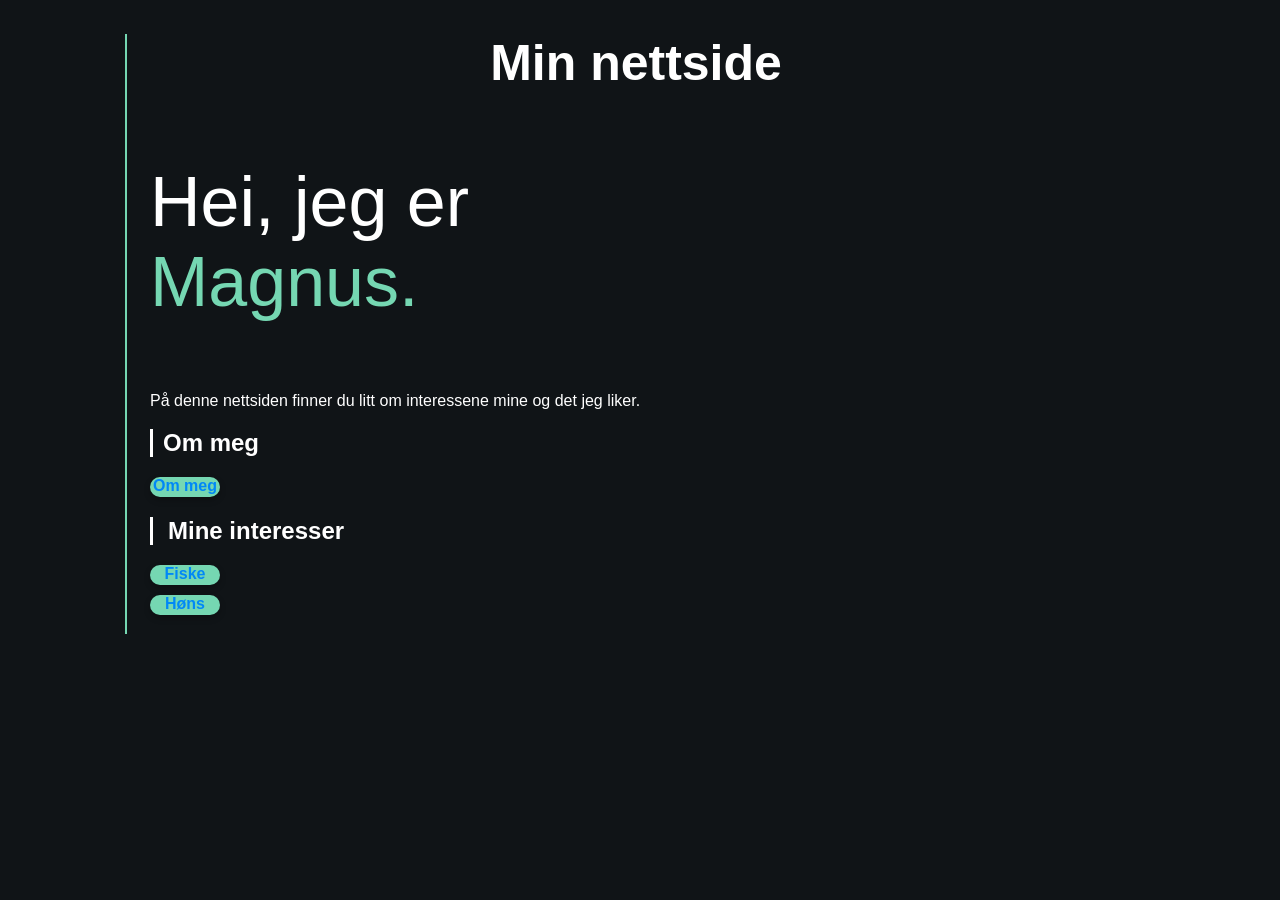
<file: index.html>
<!DOCTYPE html>
<!-- Norsk språk -->
<html lang="nb">
<head>
    
    <!-- favicon -->
    <link rel="icon" type="image/x-icon" href="Bilder/home.png">
    <meta charset="UTF-8">
    <meta name="viewport" content="width=device-width, initial-scale=1.0">
    <title>Min Nettside</title>
    <link rel="stylesheet" href="css/style.css">
    <!-- Linker css filen -->
    
</head>
<body>
    
    <div id="line"></div>
    <!-- Lager en div som jeg gjør til en linje med css -->

    <!-- Største headingen -->
    <h1 id="titel" >  Min nettside </h1>

    <!-- Navne mitt og br er line breake -->
    <p id="magnus">Hei, jeg er <br><span>Magnus.</span></p>

    <!-- Paragraf med tekst og linker -->
    <p>På denne nettsiden finner du litt om interessene mine og det jeg liker.</p>

    <!-- linker til en annen side -->
    <h2 id="ommeg"> Om meg </h2>
        <a class="linker" href="Om.meg.html"> <strong> Om meg </strong> </a>

<!-- linker også til andre sider -->
<h2 id="intereser"> Mine interesser </h2>
    <a id="linkfisk" class="linker" href="index2.html" > <strong> Fiske </strong> </a>

    <a id="linkhøns" class="linker" href="høns.html" > <strong> Høns </strong> </a>
    
</body>
</html>
</file>
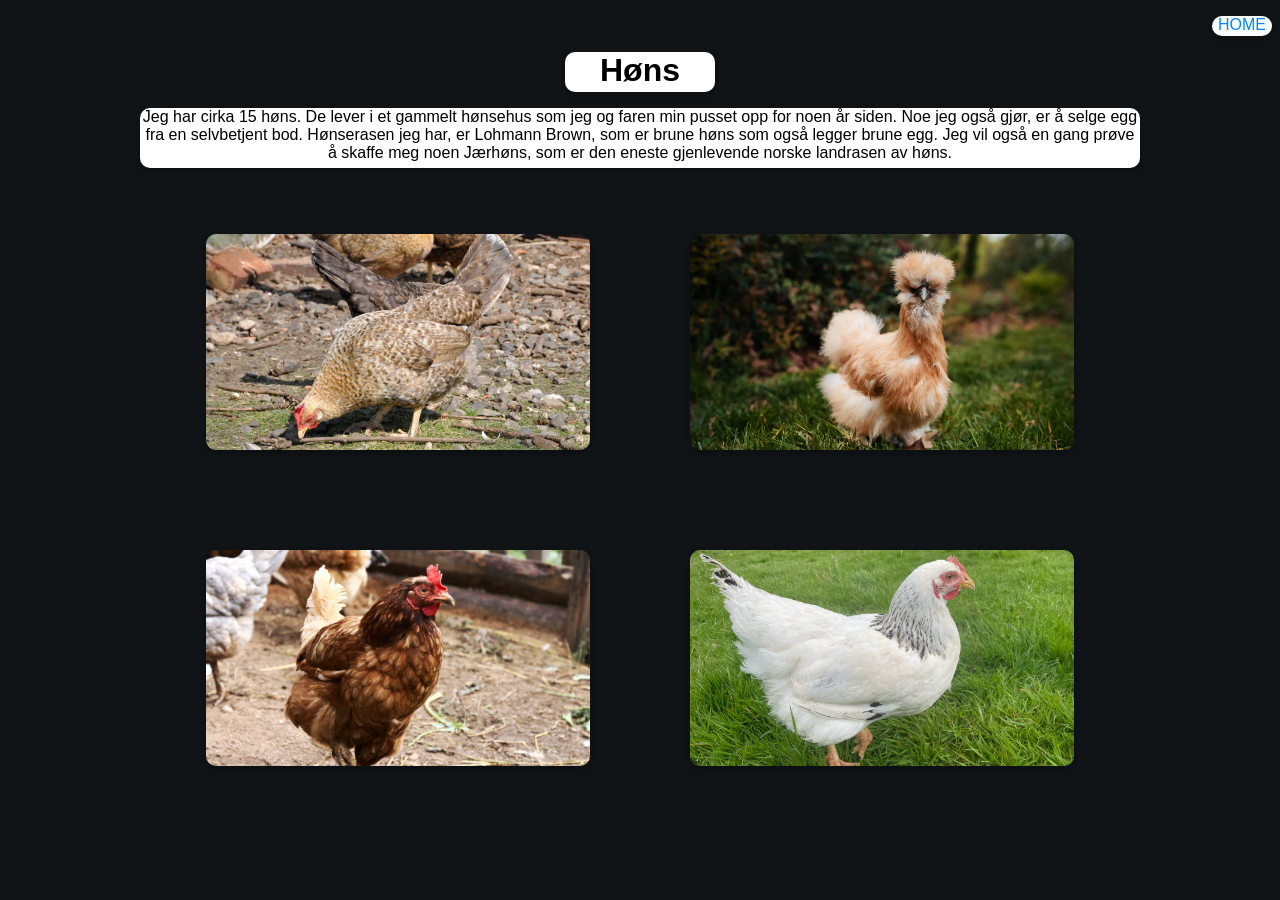
<file: høns.html>
<!DOCTYPE html>
<html lang="nb">
<head>
    <link rel="stylesheet" href="css/høns-style.css">
    <meta charset="UTF-8">
    <meta name="viewport" content="width=device-width, initial-scale=1.0">
    <title>Høns</title>

    <style>

::-webkit-scrollbar {
  width: 10px;
}

::-webkit-scrollbar-track {
  background: #f1f1f1; 
}

::-webkit-scrollbar-thumb {
  background: #888; 
}

::-webkit-scrollbar-thumb:hover {
  background: #555; 
}
</style>
    
</head>
<body>
        <p id="home"> <a id="linkhøns" href="index.html" style="color: rgb(0, 136, 247); text-decoration: none;">  HOME </a> </p>
    <h1 id="titel">Høns</h1>

    <div class="text-box">
        <p class="text">Jeg har cirka 15 høns. De lever i et gammelt hønsehus som jeg og faren min pusset opp for noen år siden.
            Noe jeg også gjør, er å selge egg fra en selvbetjent bod.
            Hønserasen jeg har, er Lohmann Brown, som er brune høns som også legger brune egg.
            Jeg vil også en gang prøve å skaffe meg noen Jærhøns, som er den eneste gjenlevende norske landrasen av høns.</p>
    </div>
    
    <!-- lager 4 bilder med samme classer sån at jeg kan endre alle og så at de sitter rett -->
    <div class="grid">
        <div class="img-wrapper">
            <img class="bilde" src="Bilder/jærhøns.jpg">
            <div class="content fade">Jærhøns er den eneste gjenlevende norske landrasen av høns. Rasen stammer fra Jæren og ble reddet fra utryddelse en gang på begynnelsen av 1900-tallet.</div>
        </div>
    
    
    
        <div class="img-wrapper">
            <img class="bilde" src="Bilder/silkehøns.jpg">
            <div class="content fade">Silkehøns er en rolig hønserase som kan minne om en ulldott på grunn av de lette, dunete fjærene. Fjærene har ikke den vanlige fjærstrukturen og minner derfor mer om pels enn fjær.</div>
        </div>
    

      
        <div class="img-wrapper">
            <img class="bilde" src="Bilder/Lohmann.jpg">
            <div class="content fade">Lohmann Brown er en hybridhønserase. Den er basert på utvalgt avl med individer fra rasen New Hampshire og andre brune verpehøns.</div>
        </div>
    

      
        <div class="img-wrapper">
            <img class="bilde" src="Bilder/sussex.jpeg">
            <div class="content fade">Sussex er en tung hønserase som stammer fra grevskapet Sussex i England. Sussex har også fått navnet fra grevskapet.</div>
        </div>

    
    

</body>
</html>
</file>
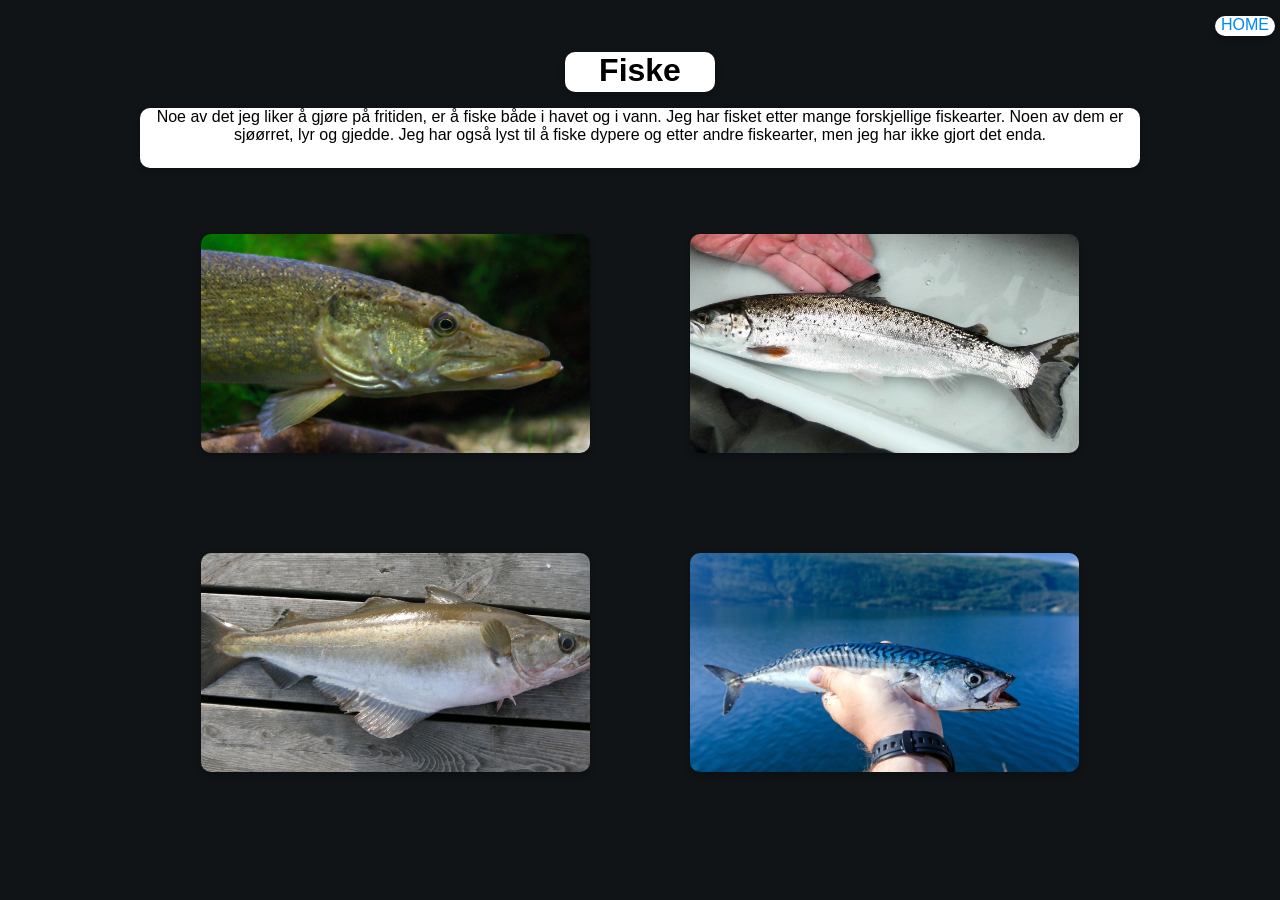
<file: index2.html>
<!DOCTYPE html>
<html lang="nb">
<head>
    <link rel="stylesheet" href="css/fisk-style.css">
    <link rel="icon" type="image/x-icon" href="Bilder/fisk.png">
    <meta charset="UTF-8">
    <meta name="viewport" content="width=device-width, initial-scale=1.0">
    <title>Fiske</title>

    <style>
        ::-webkit-scrollbar {
  width: 10px;
}

::-webkit-scrollbar-track {
  background: #f1f1f1; 
}

::-webkit-scrollbar-thumb {
  background: #888; 
}

::-webkit-scrollbar-thumb:hover {
  background: #555; 
}
    </style>

</head>
<body>
        <p id="home"> <a id="linkhøns" href="index.html" style="color: rgb(0, 136, 247); text-decoration: none;">  HOME </a> </p>

    <h1 id="titel">Fiske</h1>

    <div class="text-box">
        <p class="text">Noe av det jeg liker å gjøre på fritiden, er å fiske både i havet og i vann.
            Jeg har fisket etter mange forskjellige fiskearter. Noen av dem er sjøørret, lyr og gjedde.
            Jeg har også lyst til å fiske dypere og etter andre fiskearter, men jeg har ikke gjort det enda.</p>
    </div>

    <div class="grid">
        <div class="img-wrapper">
            <img class="bilde" src="Bilder/gjedde.jpg">
            <div class="content fade">Gjedda finnes i tempererte og arktiske områder i Eurasia og Nord-Amerika. Den liker best grunne innsjøer og stilleflytende elver med mye vegetasjon. Gjedde kan forekomme i områder med brakkvann.</div>
        </div>
    
    
    
        <div class="img-wrapper">
            <img class="bilde" src="Bilder/sjø ørret.jpeg">
            <div class="content fade">Sjøørret regnes som en underart av ørret, men klassifiseringen av denne fisken er fortsatt ikke endelig avklart. Sjøørreten er anadrom, det vil si at den foretar næringsvandring ut i havet ved en viss alder/størrelse, men den vandrer tilbake til fødeplassen i vassdraget for å gyte.</div>
        </div>
    

      
        <div class="img-wrapper">
            <img class="bilde" src="Bilder/lyr.jpg">
            <div class="content fade">Lyren kan bli inntil 130 cm lang og 14,5  kg. Den mangler skjeggtråd og er underbitt. Sidelinjen er mørk og tydelig.</div>
        </div>
    

      
        <div class="img-wrapper">
            <img class="bilde" src="Bilder/makrell.jpg">
            <div class="content fade">Makrell er en pelagisk fisk som er vanlig i det nordlige Atlanterhavet og Middelhavet. Den har et karakteristisk utseende med svarte striper langs kroppsiden.</div>
        </div>
    
    


</body>
</html>
</file>
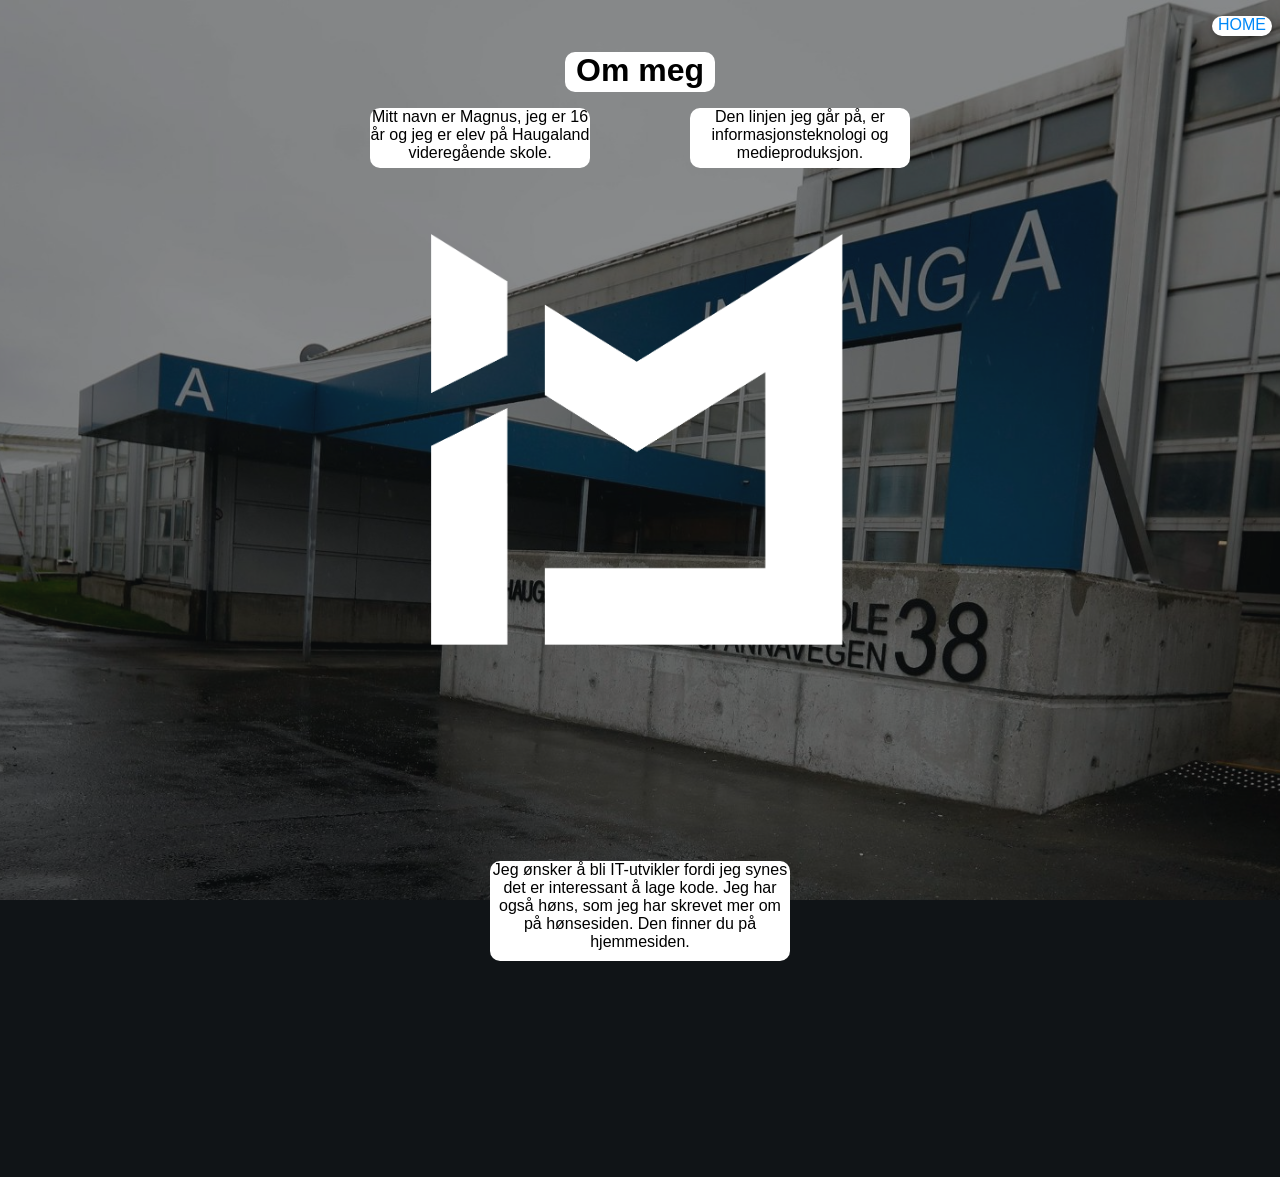
<file: Om.meg.html>
<!DOCTYPE html>
<html lang="nb">
<head>
    <link rel="stylesheet" href="css/style-om-meg.css">
    <meta charset="UTF-8">
    <meta name="viewport" content="width=device-width, initial-scale=1.0">
    <title>Om meg</title>
    <!-- lager engen scroler -->
    <style>
        ::-webkit-scrollbar {
  width: 10px;
}

::-webkit-scrollbar-track {
  background: #f1f1f1; 
}

::-webkit-scrollbar-thumb {
  background: #888; 
}

::-webkit-scrollbar-thumb:hover {
  background: #555; 
}
    </style>

</head>
<body><!-- lager home linken -->
    <p id="home"> <a id="linkhøns" href="index.html" style="color: rgb(0, 136, 247); text-decoration: none;">  HOME </a> </p>



    
    <h1 id="titel" >  Om meg </h1>
    <div class="text-box"> <!-- lagen en div med classen tekst box -->
        <p class="text">Mitt navn er Magnus, jeg er 16 år og jeg er elev på Haugaland videregående skole.</p>
        <p class="text">Den linjen jeg går på, er informasjonsteknologi og medieproduksjon.</p>
    </div>
    <img id="im-logo" src="Bilder/Im logo.png" style="width: 33%; height: auto;">
    <!-- bilde -->
    
    <div id="text-box2"> 
        <!-- nederste teksten -->
        <p id="text2">Jeg ønsker å bli IT-utvikler fordi jeg synes det er interessant å lage kode. Jeg har også høns, som jeg har skrevet mer om på hønsesiden. Den finner du på hjemmesiden.</p>
    </div>


</body>
</html>
</file>
<file: css/style.css>
/*  gir font til all teksten */
* {
    font-family: 'Inter', sans-serif;
}

/* lagen bagrunfarge og tar all tekst til høyre */
body {
  background-color: rgb(16, 20, 23);
  margin-left: 150px;
}

/* gir alle paragraf fargen hvit */
p {color: white;
}

/* gir alle h2 fargen hvit */
h2{color: white;
}

#titel
/* gir farge gjør som at teksten er i mitten, gir teksten størelse og gjør som teksten ikke går til høyre */
 {color: white;
    text-align: center;
    margin-left: -150px;
    font-size: 50px;
}

#magnus
 {color: white;
    text-align: left;
    margin-left: 0;
    font-size: 70px;
}
/* gir bare det som er innenfor span den fargen */
#magnus span {
    color: rgb(117, 215, 178);
}

/* definerer display og margin på linken */
#linkfisk {
    display: block;
    margin-bottom: 10px;
}

#linkhøns {
    display: block;
    margin-bottom: 10px;
}

/* lager en strek på siden av teksten */
#intereser {
    color: white;
    border-left: solid;
    padding-left: 15px;
}

#ommeg {
    border-left: solid;
    padding-left: 10px;
}

/* gir linjen posisjon størelse og farge */
#line {
    position: absolute;
    left: 125;
    top: 75;
    
    height: 600px;
    border-left: 2px solid rgb(117, 215, 178);
    margin-left: -25px;
}

/* lager en box til hver ting i linker classen */
.linker {
    color: rgb(0, 136, 247);;
    display: block;
    background: rgb(117, 215, 178);
    border-radius: 10px;
    height: 20px;
    width: 70px;
    text-align: center;
    box-shadow: 0px 3px 6px rgba(0, 0, 0, 0.25);
    transition: 0.3s;
    text-decoration: none;
    
}

/* gjør som at når du tar musen din over så endre boksen seg */
.linker:hover {
    color: white;
    background-color: rgb(0, 136, 247);
    transform: scale(1.1);
    
}
</file>
<file: css/høns-style.css>
* {
    font-family: 'Inter', sans-serif;
}

body {
    position: relative;
    background-color: rgb(16, 20, 23);
}

#titel {
    background-color: white;
    height: 40px;
    width: 150px;
    border-radius: 10px;
    margin: auto;

    position: relative;
    color: black;
    text-align: center;
    box-shadow: 0px 3px 6px rgba(0, 0, 0, 0.25);
}

#home {
    display: block;
    background-color: white;
    height: 20px;
    width: 60px;
    border-radius: 10px;
    

    position: relative;
    text-align: center ;
    margin-left: auto;
    box-shadow: 0px 3px 6px rgba(0, 0, 0, 0.25);
    transition: 0.3s;
}

#home:hover {
    color: white;
    transform: scale(1.1);
}

.text-box {
    display: flex;
    justify-content: center;
    gap: 100px;
    flex-wrap: wrap;
}

.text {
    background-color: white;
    min-height: 60px;
    height: auto;
    width: 100%;
    max-width: 1000px;
    border-radius: 10px;
    color: black;
    text-align: center;
    box-sizing: border-box;
    /* gir tekstboxen en shadow*/
    box-shadow: 0px 3px 6px rgba(0, 0, 0, 0.25);
}



/* såg en tutorial for dette så jeg forstår det sån halveis. Det koden gjør er at når du tar musen din over så blir bilde uskarpt og det blir vist tekst på sjermen */
.grid {
    display: flex;
    justify-content: center;
    gap: 100px;
    flex-wrap: wrap;
    margin: 50px;
}

.img-wrapper {
    position: relative;
    overflow: hidden;
    width: 33%;
    border-radius: 10px;
    box-shadow: 0px 3px 6px rgba(0, 0, 0, 0.25);

}

.img-wrapper > img {
    display: block;
    width: 100%;
    aspect-ratio: 16 / 9;
    object-fit: cover;
    object-position: center;
}

.img-wrapper > .content {
    position: absolute;
    inset: 0;
    padding: 1rem;
    background: rgba(255, 255, 255, .4);
    display: flex;
    justify-content: center;
    align-items: center;
}

.img-wrapper > img,
.img-wrapper > .content {
    transition: 200ms ease-in-out;
}

.img-wrapper:hover > img.bilde {
    filter: blur(5px);
    /* når du tar musen din over så blir bilde uskarpt */
}

.img-wrapper > .content.fade {
    opacity: 0;
}

.img-wrapper:hover > .content.fade {
    opacity: 1;
}
</file>
<file: css/fisk-style.css>
* {
    font-family: 'Inter', sans-serif;
}

/* Nesten 100% like som høns css så komentaren hadde blit like uanset */

body {
    margin: 0;
    background-color: rgb(16, 20, 23);
}

#home {
    display: block;
    background-color: white;
    height: 20px;
    width: 60px;
    border-radius: 10px;
    margin-right: 5px;
    

    position: relative;
    text-align: center ;
    margin-left: auto;
    box-shadow: 0px 3px 6px rgba(0, 0, 0, 0.25);
    transition: 0.3s;
    
}

#home:hover {
    color: white;
    transform: scale(1.1);
}

#titel {
    background-color: white;
    height: 40px;
    width: 150px;
    border-radius: 10px;
    margin: auto;

    position: relative;
    color: black;
    text-align: center;
    box-shadow: 0px 3px 6px rgba(0, 0, 0, 0.25);
}

.text-box {
    display: flex;
    justify-content: center;
    gap: 100px;
    flex-wrap: wrap;
}

.text {
    /* min height og max width og box sizing gjør so at teksten ikke hopper ut av boxsen bår du gjør browser vinduet mindre */
    background-color: white;
    min-height: 60px;
    height: auto;
    width: 100%;
    max-width: 1000px;
    border-radius: 10px;
    color: black;
    text-align: center;
    box-shadow: 0px 3px 6px rgba(0, 0, 0, 0.25);
    box-sizing: border-box;
}





.grid {
    display: flex;
    justify-content: center;
    gap: 100px;
    flex-wrap: wrap;
    margin: 50px;
}

.img-wrapper {
    position: relative;
    overflow: hidden;
    width: 33%;
    border-radius: 10px;
    box-shadow: 0px 3px 6px rgba(0, 0, 0, 0.25);

}

.img-wrapper > img {
    display: block;
    width: 100%;
    aspect-ratio: 16 / 9;
    object-fit: cover;
    object-position: center;
}

.img-wrapper > .content {
    position: absolute;
    inset: 0;
    padding: 1rem;
    background: rgba(255, 255, 255, .4);
    display: flex;
    justify-content: center;
    align-items: center;
}

.img-wrapper > img,
.img-wrapper > .content {
    transition: 200ms ease-in-out;
}

.img-wrapper:hover > img.bilde {
    filter: blur(5px);
}

.img-wrapper > .content.fade {
    opacity: 0;
}

.img-wrapper:hover > .content.fade {
    opacity: 1;
}
</file>
<file: css/style-om-meg.css>
* {
    font-family: 'Inter', sans-serif;
}

body {
    position: relative;
    background-color: rgb(16, 20, 23);
    &::before {
    content: "";
    position: fixed;
    inset: 0;
    /* gjør bakrunnen til bilde og gjør det litt gjenomsiktig */
    background-image: url("haugala.jpg");
    background-repeat: no-repeat;
    background-position: center;
    background-size: cover;
    opacity: 0.5;
    z-index: -1;

    }
}



#titel {
    /* lager en tekstbox og definerer posisjoen til teksten inne i boxsen */
    background-color: white;
    height: 40px;
    width: 150px;
    border-radius: 10px;
    margin: auto;

    position: relative;
    color: black;
    text-align: center;
}

.text-box {
    /* lagen en textbox for alle i text-box classen */
    display: flex;
    justify-content: center;
    gap: 100px;
    flex-wrap: wrap;
}

.text {
    /* definerer størelsen på tekstboxen */
    background-color: white;
    height: 60px;
    width: 220px;
    border-radius: 10px;
    color: black;
    text-align: center;
    
}



#home {
    /* lagen en home knap i høyre gjørne */
    display: block;
    background-color: white;
    height: 20px;
    width: 60px;
    border-radius: 10px;
    

    position: relative;
    text-align: center ;
    margin-left: auto;
    box-shadow: 0px 3px 6px rgba(0, 0, 0, 0.25);
    transition: 0.3s;
}

#home:hover {
    /* gjør som at knappen endre seg når du holder musen over */
    color: white;
    transform: scale(1.1);
}

#im-logo {
    /* plasserer bilde */
    display: block;
    margin-top: 50px;
    margin-left: auto;
    margin-right: auto
}


/* til den nederste text boxsen */
#text-box2 {
    margin-top: 200px;
    margin-bottom: 200px;
    display: flex;
    justify-content: center;
    flex-wrap: wrap;
}

#text2 {
    height: 100px;
    width: 300px;
    background-color: white;
    border-radius: 10px;
    text-align: center;
}
</file>
